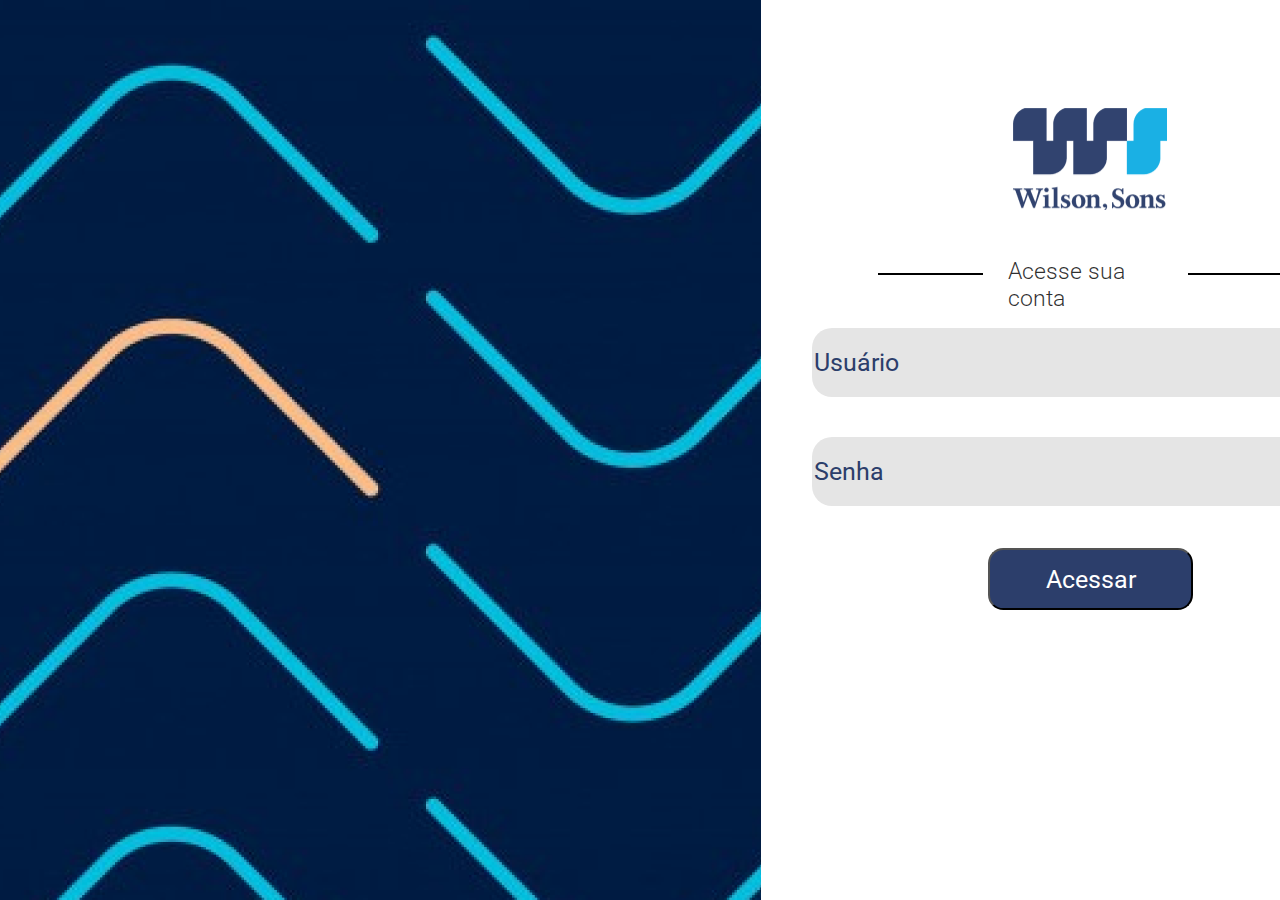
<file: web/public/login.html>
<html lang="pt-br">
    <head>
        <meta charset="UTF-8">
        <meta name="viewport" content="width=device-width, initial-scale=1.0">
        <link rel="shortcut icon" href="/web/assets/ws_favicon.png" type="image/x-icon">
        <link href="https://fonts.googleapis.com/css2?family=Roboto:wght@300&display=swap" rel="stylesheet">
        <title>WS-Login</title>
        <link rel="stylesheet" href="/web/styles/login.css">
    </head>
    <body>
        <div id="Login">
            <div class="logo"></div>
            <div class="acesse">
                <span>Acesse sua conta</span>
                <div class="linha1"></div>
                <div class="linha2" ></div>
            </div>
            <form class="form" action="/web/public/main.html">
                <input type="text" name="" placeholder="Usuário">
                <input type="password" name="" placeholder="Senha">
                <input type="submit" value="Acessar">
            </form>
        </div>
    </body>
</html>
</file>
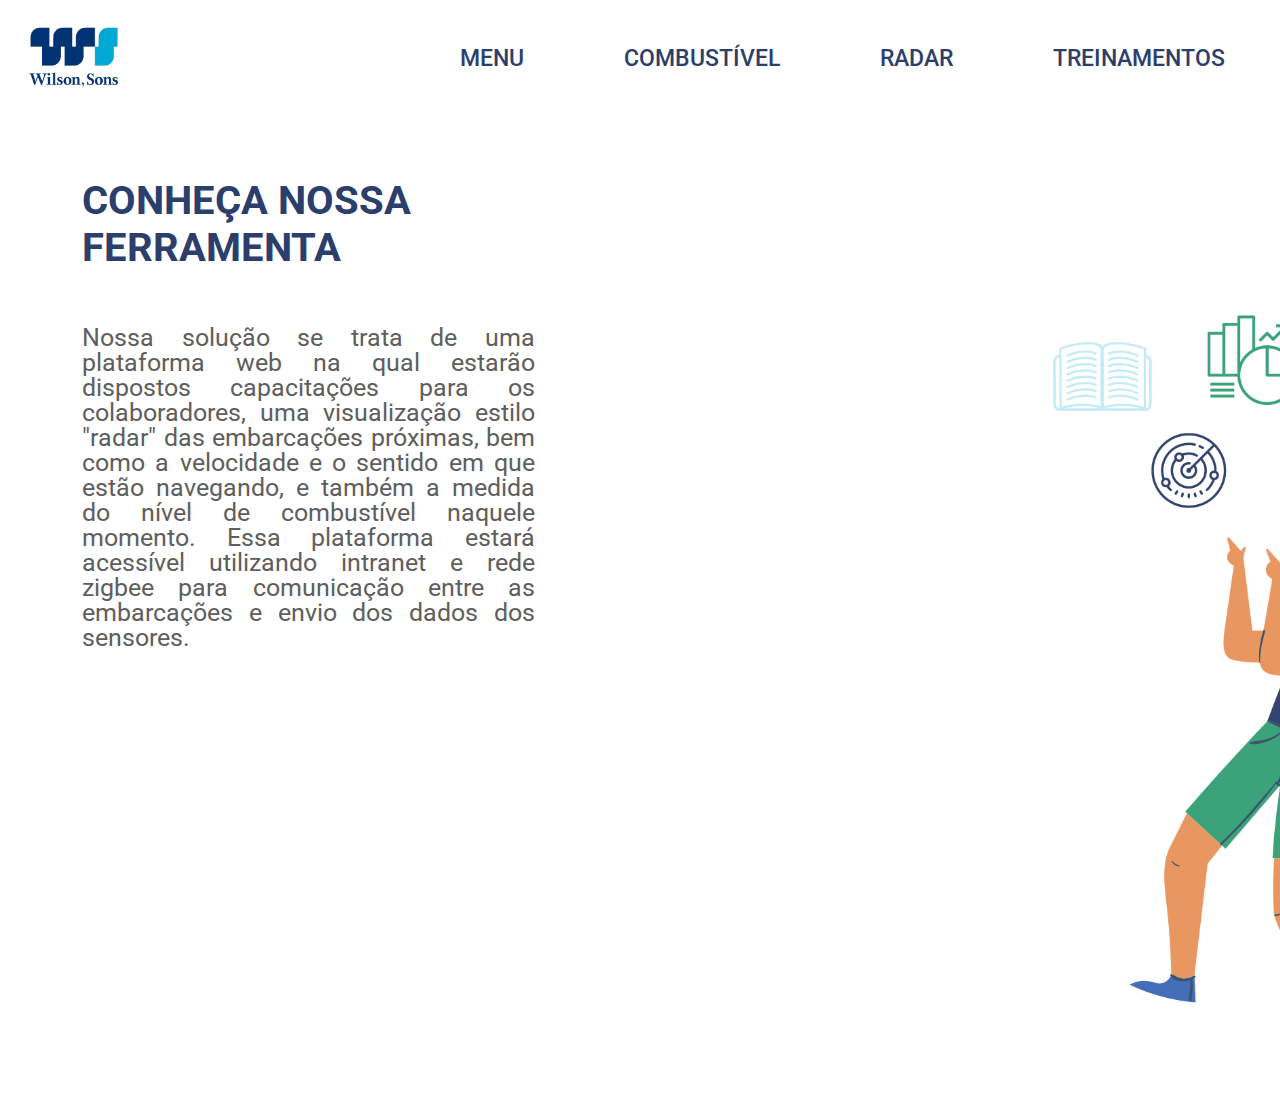
<file: web/public/main.html>
<html>
    <head>
        <meta charset="UTF-8">
        <meta name="viewport" content="width=device-width, initial-scale=1.0">
        <link rel= "stylesheet" href="/web/styles/main.css">
        <link rel= "stylesheet" href="/web/styles/responsive.css">
        <link href="https://fonts.googleapis.com/css2?family=Roboto:wght@500&display=swap" rel="stylesheet">
        <link rel="shortcut icon" href="/web/assets/ws_favicon.png" type="image/x-icon">
        <title>WS-Menu</title>
    </head>
    <body>
        <header>
            <img src="/web/assets/logoWS.png" alt="logo" id="logo"> 
            <a href="/web/public/treinamentos.html">TREINAMENTOS</a>
            <a href="/web/public/radar.html">RADAR</a>
            <a href="/web/public/combustivel.html">COMBUSTÍVEL</a>
            <a href="/web/public/main.html">MENU</a>
        </header>
        <div id="img">
            <img src="/web/assets/imgmenu.png" alt="" width="550px">
        </div>
        <h1>CONHEÇA NOSSA FERRAMENTA</h1>
        <p> 
            Nossa solução se trata de uma plataforma web na qual estarão 
            dispostos capacitações para os colaboradores, uma visualização estilo 
            "radar" das embarcações próximas, bem como a velocidade e o sentido em que 
            estão navegando, e também a medida do nível de combustível naquele momento. 
            Essa plataforma estará acessível utilizando intranet e rede zigbee 
            para comunicação entre as embarcações e envio dos dados dos sensores. 
        </p>        
    </body>
</html>
</file>
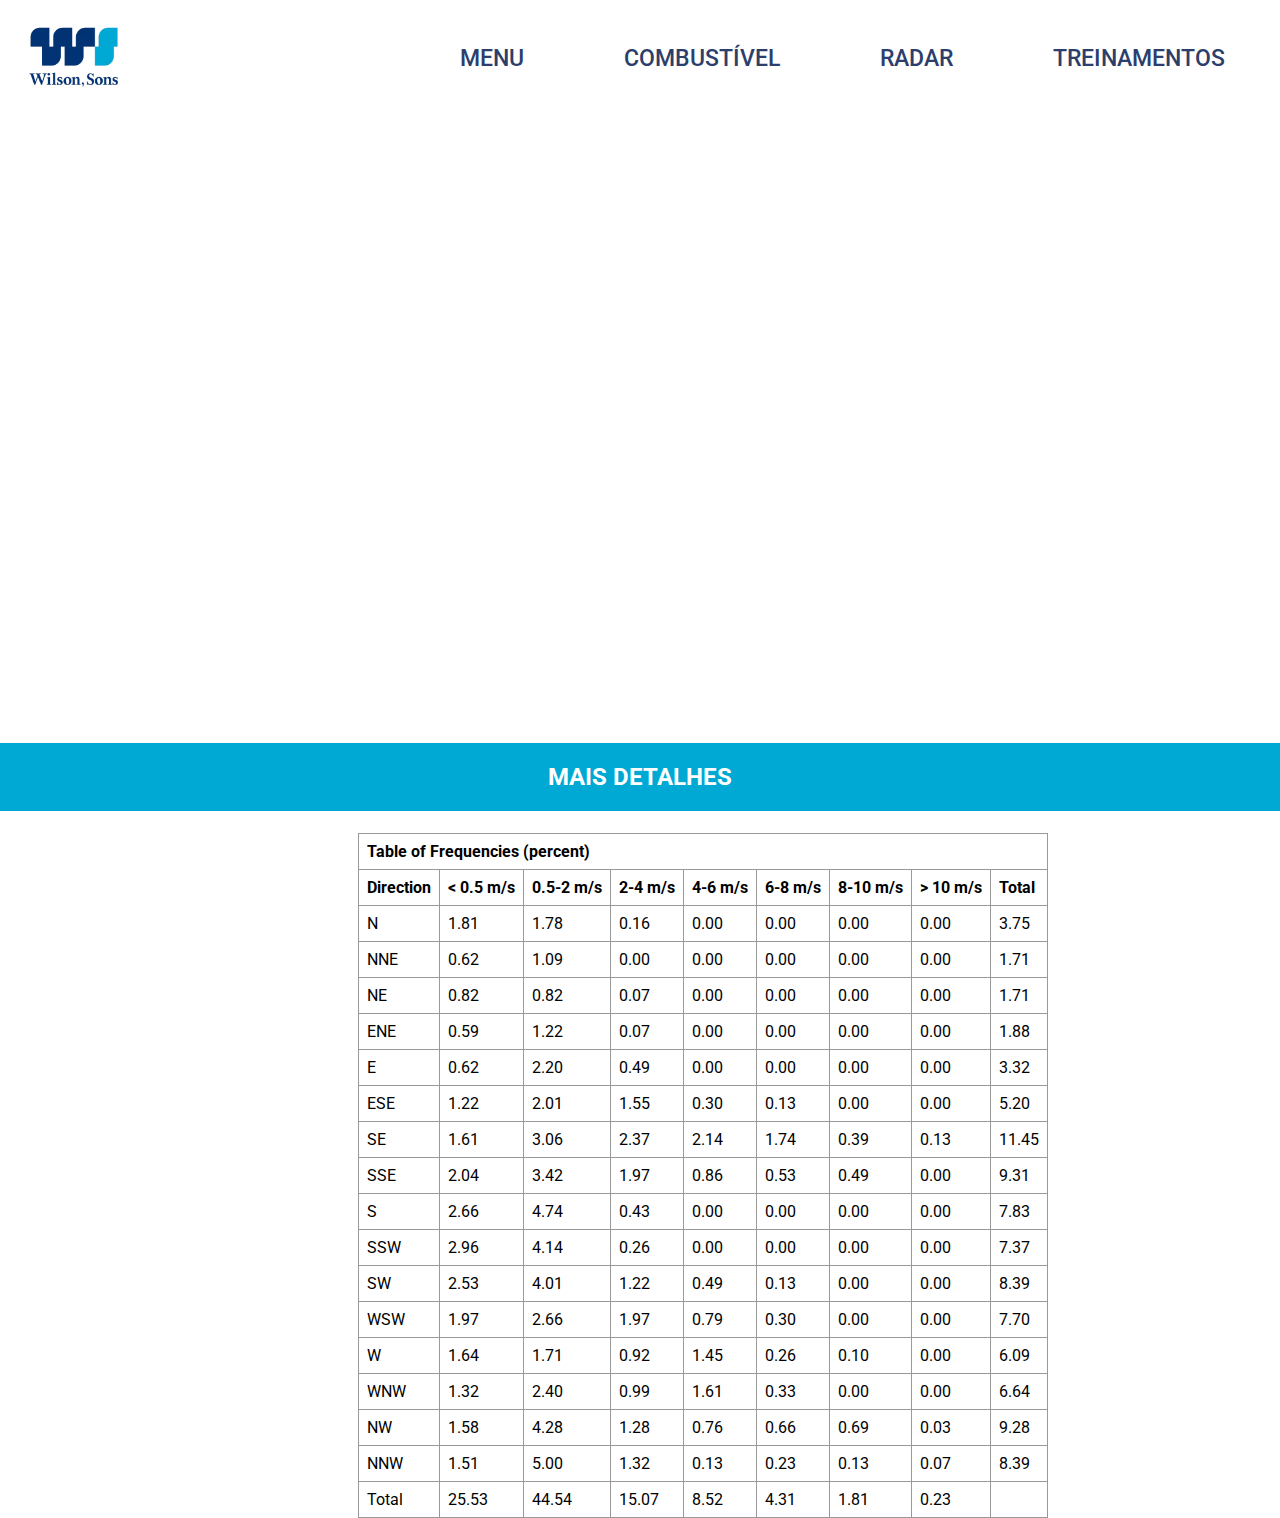
<file: web/public/radar.html>
<html>
    <head>
        <meta charset="UTF-8">
        <meta name="viewport" content="width=device-width, initial-scale=1.0">
        <link rel="stylesheet" href="/web/styles/radar.css">
        <link href="https://fonts.googleapis.com/css2?family=Roboto:wght@500&display=swap" rel="stylesheet">
        <link rel="shortcut icon" href="/web/assets/ws_favicon.png" type="image/x-icon">
        <script src="https://code.highcharts.com/highcharts.js"></script>
        <script src="https://code.highcharts.com/highcharts-more.js"></script>
        <script src="https://code.highcharts.com/modules/data.js"></script>
        <title>WS-Radar</title>
    </head>
    <header>
        <img src="/web/assets/logoWS.png" alt="logo"> 
        <a href="/web/public/treinamentos.html">TREINAMENTOS</a>
        <a href="/web/public/radar.html">RADAR</a>
        <a href="/web/public/combustivel.html">COMBUSTÍVEL</a>
        <a href="/web/public/main.html">MENU</a>
    </header>
    <body>
        <figure class="highcharts-figure">
            <div id="container" style="width:70%; height:600px;margin-left:15%;"></div>
        </figure>
        <h2>MAIS DETALHES</h2>
        </div>
        <table id="freq" cellspacing="0" cellpadding="0">
            <tr>
                <th colspan="9" class="hdr">Table of Frequencies (percent)</th>
            </tr>
            <tr>
                <th class="freq">Direction</th>
                <th class="freq">&lt; 0.5 m/s</th>
                <th class="freq">0.5-2 m/s</th>
                <th class="freq">2-4 m/s</th>
                <th class="freq">4-6 m/s</th>
                <th class="freq">6-8 m/s</th>
                <th class="freq">8-10 m/s</th>
                <th class="freq">&gt; 10 m/s</th>
                <th class="freq">Total</th>
            </tr>
            <tr>
                <td class="dir">N</td>
                <td class="data">1.81</td>
                <td class="data">1.78</td>
                <td class="data">0.16</td>
                <td class="data">0.00</td>
                <td class="data">0.00</td>
                <td class="data">0.00</td>
                <td class="data">0.00</td>
                <td class="data">3.75</td>
            </tr>        
            <tr>
                <td class="dir">NNE</td>
                <td class="data">0.62</td>
                <td class="data">1.09</td>
                <td class="data">0.00</td>
                <td class="data">0.00</td>
                <td class="data">0.00</td>
                <td class="data">0.00</td>
                <td class="data">0.00</td>
                <td class="data">1.71</td>
            </tr>
            <tr>
                <td class="dir">NE</td>
                <td class="data">0.82</td>
                <td class="data">0.82</td>
                <td class="data">0.07</td>
                <td class="data">0.00</td>
                <td class="data">0.00</td>
                <td class="data">0.00</td>
                <td class="data">0.00</td>
                <td class="data">1.71</td>
            </tr>
            <tr>
                <td class="dir">ENE</td>
                <td class="data">0.59</td>
                <td class="data">1.22</td>
                <td class="data">0.07</td>
                <td class="data">0.00</td>
                <td class="data">0.00</td>
                <td class="data">0.00</td>
                <td class="data">0.00</td>
                <td class="data">1.88</td>
            </tr>
            <tr>
                <td class="dir">E</td>
                <td class="data">0.62</td>
                <td class="data">2.20</td>
                <td class="data">0.49</td>
                <td class="data">0.00</td>
                <td class="data">0.00</td>
                <td class="data">0.00</td>
                <td class="data">0.00</td>
                <td class="data">3.32</td>
            </tr>
            <tr>
                <td class="dir">ESE</td>
                <td class="data">1.22</td>
                <td class="data">2.01</td>
                <td class="data">1.55</td>
                <td class="data">0.30</td>
                <td class="data">0.13</td>
                <td class="data">0.00</td>
                <td class="data">0.00</td>
                <td class="data">5.20</td>
            </tr>
            <tr>
                <td class="dir">SE</td>
                <td class="data">1.61</td>
                <td class="data">3.06</td>
                <td class="data">2.37</td>
                <td class="data">2.14</td>
                <td class="data">1.74</td>
                <td class="data">0.39</td>
                <td class="data">0.13</td>
                <td class="data">11.45</td>
            </tr>
            <tr>
                <td class="dir">SSE</td>
                <td class="data">2.04</td>
                <td class="data">3.42</td>
                <td class="data">1.97</td>
                <td class="data">0.86</td>
                <td class="data">0.53</td>
                <td class="data">0.49</td>
                <td class="data">0.00</td>
                <td class="data">9.31</td>
            </tr>
            <tr>
                <td class="dir">S</td>
                <td class="data">2.66</td>
                <td class="data">4.74</td>
                <td class="data">0.43</td>
                <td class="data">0.00</td>
                <td class="data">0.00</td>
                <td class="data">0.00</td>
                <td class="data">0.00</td>
                <td class="data">7.83</td>
            </tr>
            <tr>
                <td class="dir">SSW</td>
                <td class="data">2.96</td>
                <td class="data">4.14</td>
                <td class="data">0.26</td>
                <td class="data">0.00</td>
                <td class="data">0.00</td>
                <td class="data">0.00</td>
                <td class="data">0.00</td>
                <td class="data">7.37</td>
            </tr>
            <tr>
                <td class="dir">SW</td>
                <td class="data">2.53</td>
                <td class="data">4.01</td>
                <td class="data">1.22</td>
                <td class="data">0.49</td>
                <td class="data">0.13</td>
                <td class="data">0.00</td>
                <td class="data">0.00</td>
                <td class="data">8.39</td>
            </tr>
            <tr>
                <td class="dir">WSW</td>
                <td class="data">1.97</td>
                <td class="data">2.66</td>
                <td class="data">1.97</td>
                <td class="data">0.79</td>
                <td class="data">0.30</td>
                <td class="data">0.00</td>
                <td class="data">0.00</td>
                <td class="data">7.70</td>
            </tr>
            <tr>
                <td class="dir">W</td>
                <td class="data">1.64</td>
                <td class="data">1.71</td>
                <td class="data">0.92</td>
                <td class="data">1.45</td>
                <td class="data">0.26</td>
                <td class="data">0.10</td>
                <td class="data">0.00</td>
                <td class="data">6.09</td>
            </tr>
            <tr>
                <td class="dir">WNW</td>
                <td class="data">1.32</td>
                <td class="data">2.40</td>
                <td class="data">0.99</td>
                <td class="data">1.61</td>
                <td class="data">0.33</td>
                <td class="data">0.00</td>
                <td class="data">0.00</td>
                <td class="data">6.64</td>
            </tr>
            <tr>
                <td class="dir">NW</td>
                <td class="data">1.58</td>
                <td class="data">4.28</td>
                <td class="data">1.28</td>
                <td class="data">0.76</td>
                <td class="data">0.66</td>
                <td class="data">0.69</td>
                <td class="data">0.03</td>
                <td class="data">9.28</td>
            </tr>        
            <tr>
                <td class="dir">NNW</td>
                <td class="data">1.51</td>
                <td class="data">5.00</td>
                <td class="data">1.32</td>
                <td class="data">0.13</td>
                <td class="data">0.23</td>
                <td class="data">0.13</td>
                <td class="data">0.07</td>
                <td class="data">8.39</td>
            </tr>
            <tr>
                <td class="totals">Total</td>
                <td class="totals">25.53</td>
                <td class="totals">44.54</td>
                <td class="totals">15.07</td>
                <td class="totals">8.52</td>
                <td class="totals">4.31</td>
                <td class="totals">1.81</td>
                <td class="totals">0.23</td>
                <td class="totals">&nbsp;</td>
            </tr>
        </table>
        <script src="/web/js/radar.js"></script>
    </body>
</html>
</file>
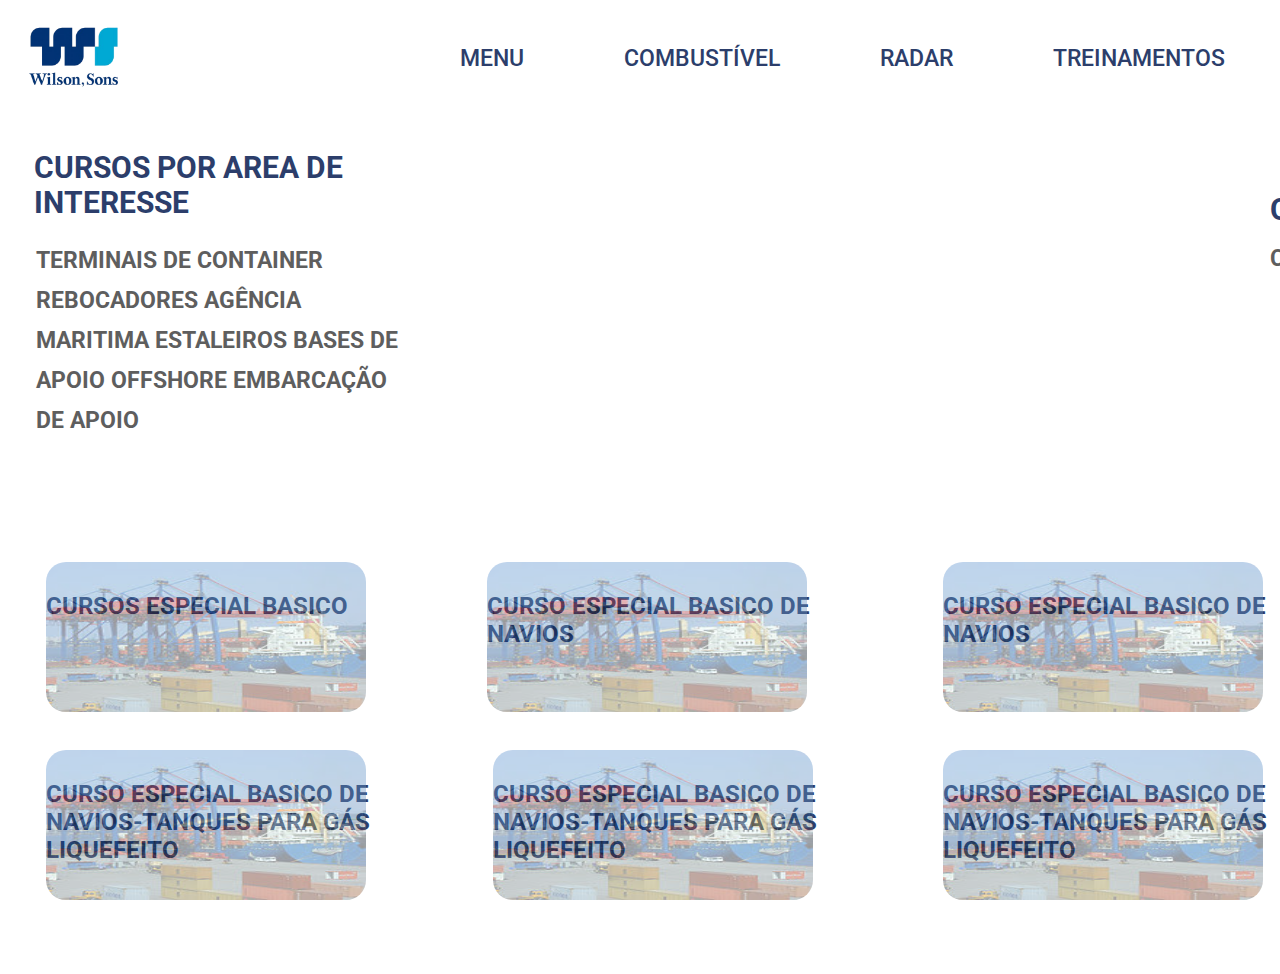
<file: web/public/treinamentos.html>
<html>
    <head>
        <meta charset="UTF-8">
        <meta name="viewport" content="width=device-width, initial-scale=1.0">
        <link rel= "stylesheet" href="/web/styles/treinamentos.css">
        <link rel= "stylesheet" href="/web/styles/responsive.css">
        <link href="https://fonts.googleapis.com/css2?family=Roboto:wght@500&display=swap" rel="stylesheet">
        <link rel="shortcut icon" href="/web/assets/ws_favicon.png" type="image/x-icon">
        <title>WS-Treinamentos</title>
    </head>
    <body>
        <header>
            <img src="/web/assets/logoWS.png" alt="logo"> 
            <a href="/web/public/treinamentos.html">TREINAMENTOS</a>
            <a href="/web/public/radar.html">RADAR</a>
            <a href="/web/public/combustivel.html">COMBUSTÍVEL</a>
            <a href="/web/public/main.html">MENU</a>
        </header>
         <div class="container-courses">
            <h1>Cursos por area de interesse</h1>
            <p>terminais de container rebocadores agÊncia maritima estaleiros bases de apoio offshore embarcação de apoio</p>
        </div>
        <div class="container-outros">
            <h1>outros</h1>
            <p>certificados</p>
        </div> 
        <div class="options">
            <div class="c">
                <li>
                    <img src="/web/assets/porto.jfif">
                    <h2>cursos especial basico </h2>
                </li>
            </div>
            <div class="u">
                <li>
                    <img src="/web/assets/porto.jfif">
                    <h2>curso especial basico de navios</h2> 
                </li>
            </div>
            <div class="r">
                <li>
                    <img src="/web/assets/porto.jfif">
                    <h2>curso especial basico de navios</h2>
                </li>
            </div>
            <div class="s1">
                 <li>
                    <img src="/web/assets/porto.jfif">
                    <h2>curso especial basico de navios-tanques para gás liquefeito</h2>
                </li>
            </div>
            <div class="o">
                <li>
                    <img src="/web/assets/porto.jfif">
                    <h2>curso especial basico de navios-tanques para gás liquefeito</h2>
                </li>
            </div>
            <div class="s2">
                <li>
                    <img src="/web/assets/porto.jfif">
                    <h2>curso especial basico de navios-tanques para gás liquefeito</h2>
                </li>
            </div>
        </div>
    </body>
</html>
</file>
<file: web/styles/login.css>
body{
position: absolute;
width: 200px;
height: 200px;
left: 0px;
top: 0px;


    background: url('/web/assets/fundo.png') no-repeat;
}

#Login .logo{
position: absolute;
width: 154px;
height: 101.82px;
left: 1005px;
top: 100.18px;
background: url('/web/assets/logologin.png');
}
#Login .acesse{

position: absolute;
width: 179px;
height: 27px;
left: 1000px;
top: 250px;

font-family: Roboto;
font-style: normal;
font-weight: 300;
font-size: 23px;
line-height: 27px;
color: rgba(0, 0, 0, 0.81);
/* identical to box height */

}
#Login .linha1{
    position: absolute;
width: 103px;
height: 0px;
left: -130px;
right: 0px;
top: 15px;

border: 1px solid #000000;

}
#Login .linha2{
    position: absolute;
width: 103px;
height: 0px;
left: 180px;
top: 15px;

border: 1px solid #000000;
}


#Login .form input[type="text"],#Login .form input[type="password"] {
position: relative;
width: 544px;
height: 69px;
left: 804px;
top: 300px;
margin: 20px auto;


background: #E5E5E5;
border-radius: 20px;
border: none;
font-family: Roboto;
font-style: normal;
font-weight: normal;
font-size: 25px;
line-height: 35px;
/* identical to box height */

text-transform: capitalize;
color:rgba(44, 62, 107, 0.8);
}
#Login .form input[type="submit"]{
position: absolute;
display: block;
width: 205px;
height: 62px;
left: 980px;
top: 520px;
margin: 20px auto;
background: #2C3E6B;
border-radius: 15.2239px;

font-family: Roboto;
font-style: normal;
font-weight: normal;
font-size: 25px;
line-height: 35px;
text-transform: capitalize;
color: #FFFFFF;

}

::placeholder{ 
    color: #2C3E6B;
}
</file>
<file: web/styles/main.css>
html {
    font-family: Roboto, sans-serif;
}

body {
    margin: 0;
    padding: 0;
}

#logo {
    width: 150px;
    right: 40px;
    left: 10px;
}

a {
    float: right;
    margin-right: 10px;
    text-decoration: none;
    text-transform: uppercase;
    padding: 45px 45px;
    font-weight: 500;
    margin-top: 0px;
    color: #2C3E6B;
    font-size: 23px;
}

#img {
  margin-left: 900px;
  margin-top: 0;
  position: relative;
  
 
}

p {
    position: absolute;
    width: 453px;
    
    left: 82px;
    top: 300px;
    font-style: normal;
    font-weight: 400;
    font-size: 25px;
    line-height: 25px;
    /* or 100% */
    text-transform: none;
    text-align: justify;
    color: #5E5E5E;
}

h1 {
    position: absolute;
    width: 473px;
    height: 94px;
    left: 82px;
    top: 150px;
    font-style: normal;
    font-weight: bold;
    font-size: 40px;
    line-height: 47px;
    text-transform: uppercase;
    color: #2C3E6B;
}
</file>
<file: web/styles/responsive.css>
* {
    box-sizing: border-box;
}
</file>
<file: web/styles/radar.css>
html {
    font-family: Roboto, sans-serif;
}

body {
    margin: 0;
    padding: 0;
}

a {
    float: right;
    margin-right: 10px;
    text-decoration: none;
    text-transform: uppercase;
    padding: 45px 45px;
    font-weight: 500;
    margin-top: 0px;
    color: #2C3E6B;
    font-size: 23px;
}

img {
    width: 150px;
    right: 40px;
    left: 10px;
}

table{
    margin-left:28%;
    border-collapse: collapse;
}

td, th {
    border: 1px solid #999;
    padding: 0.5rem;
    text-align: left;
}

h2 {
    background-color: #00A9D4;
    text-align: center;
    color: white;
    padding: 20px;
    margin-bottom: 22px;
}
</file>
<file: web/styles/treinamentos.css>
html {
     font-family: Roboto, sans-serif;
 }
 
 body {
     margin: 0;
     padding: 0;
 }
 
 header img {
     width: 150px;
     right: 40px;
     left: 10px;
 }
 
 a {
     float: right;
     margin-right: 10px;
     text-decoration: none;
     text-transform: uppercase;
     padding: 45px 45px;
     font-weight: 500;
     margin-top: 0px;
     color: #2C3E6B;
     font-size: 23px;
 }
 
 .container-courses h1 {
     position: absolute;
     width: 455px;
     height: 35px;
     left: 34px;
     top: 130px;
     font-style: normal;
     font-weight: bold;
     font-size: 30px;
     line-height: 35px;
     text-transform: uppercase;
     color: #2C3E6B;
 }
 
 .container-courses p {
     position: absolute;
     width: 364px;
     height: 270px;
     left: 36px;
     top: 218px;
     font-family: Roboto;
     font-style: normal;
     font-weight: bold;
     font-size: 23px;
     line-height: 40px;
     /* or 133% */
     text-transform: uppercase;
     color: #5E5E5E;
 }
 
 .container-outros h1 {
     position: absolute;
     width: 118px;
     height: 40px;
     left: 1270px;
     top: 170px;
     font-style: normal;
     font-weight: bold;
     font-size: 30px;
     line-height: 40px;
     /* identical to box height, or 133% */
     text-transform: uppercase;
     color: #2C3E6B;
 }
 
 .container-outros p {
     position: absolute;
     width: 118px;
     height: 35px;
     left: 1270px;
     max-width: 90px;
     top: 218px;
     font-style: normal;
     font-weight: bold;
     font-size: 23px;
     line-height: 35px;
     text-transform: uppercase;
     color: #5E5E5E;
 }
 
 .options img {
     width: 320px;
     height: 150px;
     opacity: 0.4;
     border-radius: 20px;
 }
 
 .options {
     list-style-type: none;
     width: max-content;
 }
 
 .options,
 span {
     text-transform: uppercase;
     color: #2C3E6B;
 }
 
 .c {
     width: 480px;
     position: absolute;
     height: 224px;
     left: 46px;
     top: 562px;
 }
 
 .u {
     position: absolute;
     width: 398px;
     height: 224px;
     left: 487px;
     top: 562px;
 }
 
 .r {
     position: absolute;
     width: 398px;
     height: 224px;
     left: 943px;
     top: 562px;
 }
 
 .s1 {
     position: absolute;
     width: 410px;
     height: 224px;
     left: 46px;
     top: 750px;
 }
 
 .o {
     position: absolute;
     width: 398px;
     height: 224px;
     left: 493px;
     top: 750px;
 }
 
 .s2 {
     position: absolute;
     width: 398px;
     height: 224px;
     left: 943px;
     top: 750px;
 }
 
 h2 {
     margin-top: -120px;
 }
</file>
